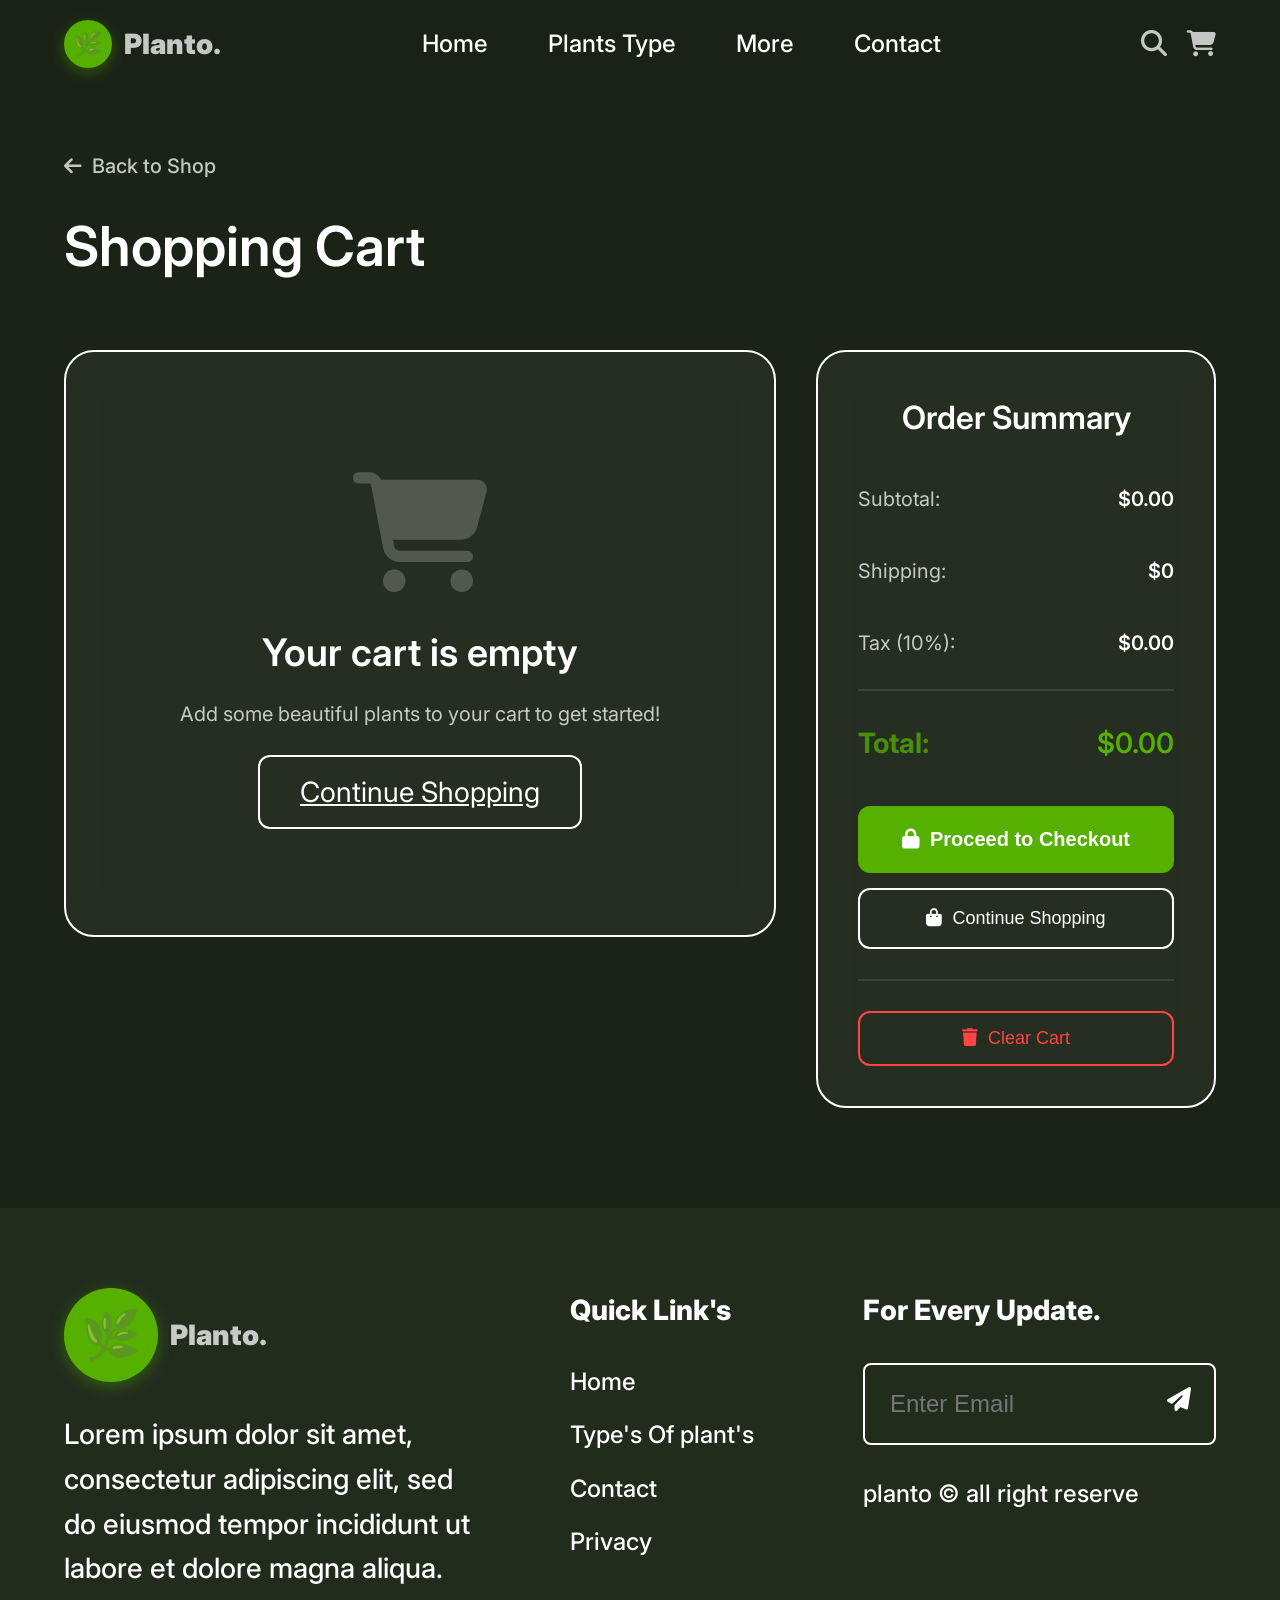
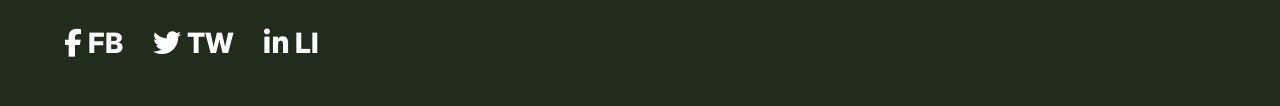
<file: cart.html>
<!DOCTYPE html>
<html lang="en">
<head>
    <meta charset="UTF-8">
    <meta name="viewport" content="width=device-width, initial-scale=1.0">
    <title>Shopping Cart - Planto</title>
    <link rel="preconnect" href="https://fonts.googleapis.com">
    <link rel="preconnect" href="https://fonts.gstatic.com" crossorigin>
    <link href="https://fonts.googleapis.com/css2?family=Inter:wght@400;500;600;700;800;900&display=swap" rel="stylesheet">
    <link rel="stylesheet" href="https://cdnjs.cloudflare.com/ajax/libs/font-awesome/6.5.1/css/all.min.css">
    <link rel="stylesheet" href="style.css">
    <link rel="stylesheet" href="cart.css">
</head>
<body>
    <!-- Navigation -->
    <nav class="navbar" id="navbar">
        <div class="container">
            <div class="nav-wrapper">
                <div class="logo">
                    <div class="logo-icon">🌿</div>
                    <span class="logo-text">Planto.</span>
                </div>
                <ul class="nav-menu" id="navMenu">
                    <li><a href="index.html" class="nav-link">Home</a></li>
                    <li><a href="index.html#plants" class="nav-link">Plants Type</a></li>
                    <li><a href="index.html#more" class="nav-link">More</a></li>
                    <li><a href="index.html#contact" class="nav-link">Contact</a></li>
                </ul>
                <div class="nav-icons">
                    <button class="icon-btn"><i class="fas fa-search"></i></button>
                    <button class="icon-btn cart-btn" onclick="window.location.href='cart.html'">
                        <i class="fas fa-shopping-cart"></i>
                        <span class="cart-badge" id="cartBadge">0</span>
                    </button>
                    <button class="hamburger" id="hamburger">
                        <span></span>
                        <span></span>
                        <span></span>
                    </button>
                </div>
            </div>
        </div>
    </nav>

    <!-- Cart Page -->
    <section class="cart-page">
        <div class="container">
            <div class="cart-header">
                <a href="index.html" class="back-btn">
                    <i class="fas fa-arrow-left"></i> Back to Shop
                </a>
                <h1 class="cart-title">Shopping Cart</h1>
            </div>

            <div class="cart-content">
                <!-- Cart Items -->
                <div class="cart-items-section">
                    <div id="cartItemsContainer">
                        <!-- Cart items will be rendered here by JavaScript -->
                    </div>
                    
                    <div id="emptyCart" class="empty-cart" style="display: none;">
                        <i class="fas fa-shopping-cart"></i>
                        <h2>Your cart is empty</h2>
                        <p>Add some beautiful plants to your cart to get started!</p>
                        <a href="index.html" class="btn btn-primary">Continue Shopping</a>
                    </div>
                </div>

                <!-- Cart Summary -->
                <div class="cart-summary">
                    <h2>Order Summary</h2>
                    <div class="summary-row">
                        <span>Subtotal:</span>
                        <span id="subtotal">$0</span>
                    </div>
                    <div class="summary-row">
                        <span>Shipping:</span>
                        <span id="shipping">$10</span>
                    </div>
                    <div class="summary-row">
                        <span>Tax (10%):</span>
                        <span id="tax">$0</span>
                    </div>
                    <hr>
                    <div class="summary-row total">
                        <span>Total:</span>
                        <span id="total">$0</span>
                    </div>
                    <button class="btn btn-checkout" id="checkoutBtn">
                        <i class="fas fa-lock"></i> Proceed to Checkout
                    </button>
                    <button class="btn btn-continue" onclick="window.location.href='index.html'">
                        <i class="fas fa-shopping-bag"></i> Continue Shopping
                    </button>
                    <div class="cart-actions">
                        <button class="btn-clear-cart" id="clearCartBtn">
                            <i class="fas fa-trash"></i> Clear Cart
                        </button>
                    </div>
                </div>
            </div>
        </div>
    </section>

    <!-- Footer -->
    <footer class="footer">
        <div class="container">
            <div class="footer-grid">
                <div class="footer-col">
                    <div class="logo">
                        <div class="logo-icon large">🌿</div>
                        <span class="logo-text">Planto.</span>
                    </div>
                    <p class="footer-desc">Lorem ipsum dolor sit amet, consectetur adipiscing elit, sed do eiusmod tempor incididunt ut labore et dolore magna aliqua.</p>
                    <div class="social-links">
                        <a href="#"><i class="fab fa-facebook-f"></i> FB</a>
                        <a href="#"><i class="fab fa-twitter"></i> TW</a>
                        <a href="#"><i class="fab fa-linkedin-in"></i> LI</a>
                    </div>
                </div>
                
                <div class="footer-col">
                    <h4 class="footer-title">Quick Link's</h4>
                    <ul class="footer-links">
                        <li><a href="index.html">Home</a></li>
                        <li><a href="index.html#plants">Type's Of plant's</a></li>
                        <li><a href="index.html#contact">Contact</a></li>
                        <li><a href="#">Privacy</a></li>
                    </ul>
                </div>
                
                <div class="footer-col">
                    <h4 class="footer-title">For Every Update.</h4>
                    <form class="newsletter-form" id="newsletterForm">
                        <input type="email" placeholder="Enter Email" required>
                        <button type="submit"><i class="fas fa-paper-plane"></i></button>
                    </form>
                    <p class="copyright-text">planto © all right reserve</p>
                </div>
            </div>
        </div>
    </footer>

    <script src="cart.js"></script>
</body>
</html>
</file>
<file: style.css>
* {
    margin: 0;
    padding: 0;
    box-sizing: border-box;
}

:root {
    --primary: #55B000;
    --dark: #1B2316;
    --darker: #222C1D;
    --white: #ffffff;
    --white-75: rgba(255, 255, 255, 0.75);
    --glass: rgba(255, 255, 255, 0.05);
    --yellow: #FFF84E;
}

html {
    scroll-behavior: smooth;
}

body {
    font-family: 'Inter', sans-serif;
    background: var(--dark);
    color: var(--white);
    overflow-x: hidden;
    line-height: 1.6;
}

.container {
    max-width: 1600px;
    margin: 0 auto;
    padding: 0 64px;
}

/* Navbar */
.navbar {
    position: fixed;
    top: 0;
    left: 0;
    right: 0;
    z-index: 1000;
    background: rgba(27, 35, 22, 0.95);
    backdrop-filter: blur(20px);
    padding: 20px 0;
    transition: all 0.3s ease;
}

.navbar.scrolled {
    background: rgba(27, 35, 22, 0.98);
    box-shadow: 0 4px 30px rgba(0, 0, 0, 0.3);
}

.nav-wrapper {
    display: flex;
    justify-content: space-between;
    align-items: center;
}

.logo {
    display: flex;
    align-items: center;
    gap: 12px;
    cursor: pointer;
}

.logo-icon {
    width: 48px;
    height: 48px;
    background: var(--primary);
    border-radius: 50%;
    display: flex;
    align-items: center;
    justify-content: center;
    font-size: 24px;
    box-shadow: 0 4px 15px rgba(85, 176, 0, 0.4);
    transition: transform 0.3s ease;
}

.logo-icon:hover {
    transform: rotate(360deg) scale(1.1);
}

.logo-icon.large {
    width: 94px;
    height: 94px;
    font-size: 48px;
}

.logo-text {
    font-size: 28px;
    font-weight: 900;
    opacity: 0.75;
}

.nav-menu {
    display: flex;
    list-style: none;
    gap: 60px;
}

.nav-link {
    color: var(--white);
    text-decoration: none;
    font-size: 24px;
    font-weight: 500;
    position: relative;
    transition: all 0.3s ease;
}

.nav-link::after {
    content: '';
    position: absolute;
    bottom: -5px;
    left: 0;
    width: 0;
    height: 2px;
    background: var(--primary);
    transition: width 0.3s ease;
}

.nav-link:hover::after,
.nav-link.active::after {
    width: 100%;
}

.nav-icons {
    display: flex;
    align-items: center;
    gap: 20px;
}

.icon-btn {
    background: transparent;
    border: none;
    color: var(--white);
    font-size: 26px;
    opacity: 0.75;
    cursor: pointer;
    transition: all 0.3s ease;
    position: relative;
}

.icon-btn:hover {
    opacity: 1;
    transform: scale(1.1);
}

.cart-badge {
    position: absolute;
    top: -8px;
    right: -8px;
    background: var(--primary);
    color: var(--white);
    font-size: 12px;
    font-weight: 700;
    min-width: 20px;
    height: 20px;
    border-radius: 10px;
    display: flex;
    align-items: center;
    justify-content: center;
    padding: 0 6px;
}

.hamburger {
    display: none;
    flex-direction: column;
    gap: 5px;
    background: transparent;
    border: none;
    cursor: pointer;
}

.hamburger span {
    width: 30px;
    height: 3px;
    background: var(--white);
    transition: all 0.3s ease;
}

/* Hero Section */
.hero {
    min-height: 100vh;
    padding: 150px 0 100px;
    position: relative;
}

.hero-grid {
    display: grid;
    grid-template-columns: 1fr 1fr;
    gap: 80px;
    align-items: center;
}

.hero-title {
    font-size: 118px;
    font-weight: 600;
    opacity: 0.75;
    line-height: 1.1;
    margin-bottom: 30px;
    animation: fadeInUp 1s ease;
}

.hero-desc {
    font-size: 23px;
    font-weight: 500;
    opacity: 0.75;
    line-height: 1.6;
    margin-bottom: 40px;
    max-width: 893px;
    animation: fadeInUp 1s ease 0.2s backwards;
}

.hero-actions {
    display: flex;
    align-items: center;
    gap: 20px;
    animation: fadeInUp 1s ease 0.4s backwards;
}

.btn {
    padding: 18px 40px;
    border: 2px solid var(--white);
    border-radius: 12px;
    background: transparent;
    color: var(--white);
    font-size: 28px;
    font-weight: 400;
    cursor: pointer;
    transition: all 0.3s ease;
}

.btn-primary:hover {
    background: var(--white);
    color: var(--dark);
    transform: translateY(-3px);
    box-shadow: 0 10px 30px rgba(255, 255, 255, 0.2);
}

.btn-play {
    width: 64px;
    height: 64px;
    border: 2px solid var(--white);
    border-radius: 50%;
    background: transparent;
    color: var(--white);
    font-size: 20px;
    opacity: 0.75;
    cursor: pointer;
    transition: all 0.3s ease;
}

.btn-play:hover {
    opacity: 1;
    background: var(--primary);
    border-color: var(--primary);
    transform: scale(1.1);
}

.live-text {
    font-size: 20px;
    font-weight: 400;
    opacity: 0.75;
}

.hero-card-wrapper {
    animation: fadeInRight 1s ease 0.6s backwards;
}

.featured-card {
    background: var(--glass);
    backdrop-filter: blur(12.5px);
    border: 2px solid var(--white);
    border-radius: 77px;
    padding: 40px;
    box-shadow: 0 9px 18.4px rgba(0, 0, 0, 0.25);
    animation: float 3s ease-in-out infinite;
}

.plant-img {
    width: 100%;
    aspect-ratio: 1;
    border-radius: 50%;
    overflow: hidden;
    margin-bottom: 30px;
}

.plant-img img {
    width: 100%;
    height: 100%;
    object-fit: cover;
}

.plant-tag {
    font-size: 23px;
    font-weight: 400;
    opacity: 0.75;
    margin-bottom: 10px;
}

.plant-name {
    font-size: 38px;
    font-weight: 400;
    opacity: 0.75;
    margin-bottom: 20px;
}

.dots {
    display: flex;
    gap: 10px;
    margin-bottom: 30px;
}

.dot {
    width: 6px;
    height: 6px;
    background: var(--white);
    border-radius: 50%;
    opacity: 0.5;
    transition: all 0.3s ease;
}

.dot.active {
    width: 21px;
    border-radius: 46px;
    opacity: 1;
}

.btn-buy {
    width: 100%;
    margin-bottom: 15px;
}

.btn-fav {
    width: 100%;
    padding: 18px;
    border: 2px solid var(--white);
    border-radius: 12px;
    background: transparent;
    color: var(--white);
    font-size: 24px;
    cursor: pointer;
    transition: all 0.3s ease;
}

.btn-fav:hover {
    background: var(--primary);
    border-color: var(--primary);
}

.btn-fav:hover i {
    transform: scale(1.2);
}

/* Review Float */
.review-float {
    position: absolute;
    bottom: 50px;
    left: 64px;
    width: 409px;
    background: var(--glass);
    backdrop-filter: blur(10.1px);
    border: 2px solid var(--white);
    border-radius: 45px;
    padding: 40px;
    animation: slideInLeft 1s ease 0.8s backwards;
}

.review-header {
    display: flex;
    align-items: center;
    gap: 20px;
    margin-bottom: 20px;
}

.reviewer-img {
    width: 64px;
    height: 64px;
    border-radius: 50%;
    object-fit: cover;
}

.reviewer-name {
    font-size: 22px;
    font-weight: 400;
    margin-bottom: 5px;
}

.stars {
    color: var(--yellow);
    font-size: 14px;
}

.review-text {
    font-size: 17px;
    font-weight: 400;
    opacity: 0.75;
    line-height: 1.5;
}

/* Sections */
.trendy-section,
.products-section,
.reviews-section,
.o2-section {
    padding: 100px 0;
}

.section-header {
    display: flex;
    justify-content: center;
    align-items: center;
    gap: 60px;
    margin-bottom: 80px;
}

.section-title {
    font-size: 55px;
    font-weight: 600;
    text-shadow: 0px 2px 2px rgba(0, 0, 0, 0.09);
}

.arrow-btn {
    width: 68.5px;
    height: 69px;
    border: 5px solid var(--primary);
    border-radius: 23px;
    background: transparent;
    color: var(--primary);
    font-size: 24px;
    cursor: pointer;
    transition: all 0.3s ease;
}

.arrow-btn:hover {
    background: var(--primary);
    color: var(--white);
    transform: scale(1.05);
}

/* Showcase */
.showcase {
    display: grid;
    grid-template-columns: 1fr 1fr;
    gap: 60px;
    align-items: center;
    margin-bottom: 100px;
}

.showcase.reverse {
    direction: rtl;
}

.showcase.reverse > * {
    direction: ltr;
}

.showcase-img img {
    width: 100%;
    height: auto;
    border-radius: 30px;
    box-shadow: 0 10px 40px rgba(0, 0, 0, 0.3);
}

.content-card {
    background: var(--glass);
    backdrop-filter: blur(20px);
    border: 2px solid var(--white);
    border-radius: 151px;
    padding: 80px;
}

.content-card h3 {
    font-size: 38px;
    font-weight: 600;
    margin-bottom: 20px;
    text-shadow: 0px 0px 2px rgba(0, 0, 0, 0.06);
}

.content-card p {
    font-size: 20px;
    font-weight: 600;
    line-height: 1.6;
    margin-bottom: 30px;
}

.price-row {
    display: flex;
    justify-content: space-between;
    align-items: center;
    flex-wrap: wrap;
    gap: 20px;
}

.price {
    font-size: 38px;
    font-weight: 600;
    text-shadow: 0px 1px 2px rgba(0, 0, 0, 0.17);
}

.btn-group {
    display: flex;
    gap: 15px;
}

.btn-icon {
    width: 64px;
    height: 64px;
    padding: 0;
    display: flex;
    align-items: center;
    justify-content: center;
    border: 2px solid var(--white);
    border-radius: 12px;
    background: transparent;
    color: var(--white);
    font-size: 20px;
    cursor: pointer;
    transition: all 0.3s ease;
}

.btn-icon:hover {
    background: var(--white);
    color: var(--dark);
    transform: translateX(5px);
}

/* Products Grid */
.products-grid {
    display: grid;
    grid-template-columns: repeat(3, 1fr);
    gap: 50px;
}

.product-card {
    background: var(--glass);
    backdrop-filter: blur(12.5px);
    border: 2px solid var(--white);
    border-radius: 77px;
    padding: 30px;
    transition: all 0.3s ease;
    cursor: pointer;
}

.product-card:hover {
    transform: translateY(-10px);
    box-shadow: 0 15px 40px rgba(85, 176, 0, 0.3);
}

.product-desc {
    font-size: 24px;
    font-weight: 400;
    opacity: 0.75;
    line-height: 1.5;
    margin-bottom: 25px;
}

.product-footer {
    display: flex;
    justify-content: space-between;
    align-items: center;
}

.product-price {
    font-size: 38px;
    font-weight: 400;
    opacity: 0.75;
}

.btn-cart {
    width: 55px;
    height: 55px;
    border: 2px solid var(--white-75);
    border-radius: 12px;
    background: transparent;
    color: var(--white);
    font-size: 20px;
    cursor: pointer;
    transition: all 0.3s ease;
}

.btn-cart:hover {
    background: var(--primary);
    border-color: var(--primary);
    transform: rotate(15deg) scale(1.1);
}

/* Reviews Grid */
.reviews-grid {
    display: grid;
    grid-template-columns: repeat(3, 1fr);
    gap: 50px;
}

.review-card {
    background: var(--glass);
    backdrop-filter: blur(12.5px);
    border: 2px solid var(--white);
    border-radius: 77px;
    padding: 50px;
    transition: all 0.3s ease;
}

.review-card:hover {
    transform: translateY(-5px);
    box-shadow: 0 10px 30px rgba(85, 176, 0, 0.2);
}

.review-card .review-header {
    margin-bottom: 30px;
}

.review-card .reviewer-img {
    width: 88px;
    height: 88px;
}

.review-card .reviewer-name {
    font-size: 38px;
    font-weight: 600;
    margin-bottom: 10px;
}

.review-card .stars {
    font-size: 16px;
}

.review-card .review-text {
    font-size: 24px;
    font-weight: 400;
    opacity: 0.75;
    line-height: 1.6;
}

/* O2 Section */
.o2-showcase {
    display: grid;
    grid-template-columns: 1fr 1fr;
    gap: 80px;
    align-items: center;
    background: var(--glass);
    border: 3px solid var(--white);
    border-radius: 92px;
    padding: 100px;
    margin-bottom: 60px;
}

.o2-img img {
    width: 100%;
    height: auto;
    border-radius: 50%;
}

.o2-content h3 {
    font-size: 38px;
    font-weight: 600;
    opacity: 0.75;
    margin-bottom: 30px;
}

.o2-content p {
    font-size: 28px;
    font-weight: 600;
    opacity: 0.75;
    line-height: 1.6;
    margin-bottom: 25px;
}

.pagination {
    display: flex;
    align-items: center;
    gap: 20px;
    margin-top: 30px;
}

.page-btn {
    width: 40px;
    height: 40px;
    border: 2px solid var(--white);
    border-radius: 8px;
    background: transparent;
    color: var(--white);
    cursor: pointer;
    transition: all 0.3s ease;
}

.page-btn:hover {
    background: var(--primary);
    border-color: var(--primary);
}

.page-num {
    font-size: 20px;
    font-weight: 700;
    opacity: 0.75;
}

.page-num small {
    font-size: 15px;
}

.carousel-dots {
    display: flex;
    justify-content: center;
    gap: 15px;
}

.carousel-dot {
    width: 11px;
    height: 11px;
    background: var(--white-75);
    border-radius: 50%;
    cursor: pointer;
    transition: all 0.3s ease;
}

.carousel-dot.active {
    width: 31px;
    border-radius: 48px;
}

/* Footer */
.footer {
    background: var(--darker);
    padding: 80px 0 40px;
}

.footer-grid {
    display: grid;
    grid-template-columns: 2fr 1fr 1.5fr;
    gap: 80px;
}

.footer-desc {
    font-size: 28px;
    font-weight: 500;
    line-height: 1.6;
    margin: 30px 0;
}

.social-links {
    display: flex;
    gap: 30px;
}

.social-links a {
    color: var(--white);
    text-decoration: none;
    font-size: 28px;
    font-weight: 800;
    transition: all 0.3s ease;
}

.social-links a:hover {
    color: var(--primary);
    transform: translateY(-3px);
}

.footer-title {
    font-size: 28px;
    font-weight: 800;
    margin-bottom: 30px;
}

.footer-links {
    list-style: none;
}

.footer-links li {
    margin-bottom: 15px;
}

.footer-links a {
    color: var(--white);
    text-decoration: none;
    font-size: 24px;
    font-weight: 500;
    transition: all 0.3s ease;
}

.footer-links a:hover {
    color: var(--primary);
    padding-left: 10px;
}

.newsletter-form {
    display: flex;
    position: relative;
    margin-bottom: 30px;
}

.newsletter-form input {
    flex: 1;
    padding: 25px;
    border: 2px solid var(--white);
    border-radius: 8px;
    background: transparent;
    color: var(--white-75);
    font-size: 24px;
    font-weight: 500;
}

.newsletter-form button {
    position: absolute;
    right: 0;
    top: 0;
    width: 74px;
    height: 74px;
    background: transparent;
    border: none;
    color: var(--white);
    font-size: 24px;
    cursor: pointer;
    transition: all 0.3s ease;
}

.newsletter-form button:hover {
    color: var(--primary);
    transform: scale(1.2);
}

.copyright-text {
    font-size: 24px;
    font-weight: 500;
}

/* Toast Notification */
.toast {
    position: fixed;
    top: 100px;
    right: -400px;
    background: var(--primary);
    color: var(--white);
    padding: 20px 30px;
    border-radius: 12px;
    font-size: 18px;
    font-weight: 600;
    z-index: 10000;
    transition: right 0.5s ease;
    box-shadow: 0 10px 30px rgba(85, 176, 0, 0.3);
}

.toast.show {
    right: 30px;
}

/* Animations */
@keyframes fadeInUp {
    from {
        opacity: 0;
        transform: translateY(30px);
    }
    to {
        opacity: 1;
        transform: translateY(0);
    }
}

@keyframes fadeInRight {
    from {
        opacity: 0;
        transform: translateX(50px);
    }
    to {
        opacity: 1;
        transform: translateX(0);
    }
}

@keyframes slideInLeft {
    from {
        opacity: 0;
        transform: translateX(-50px);
    }
    to {
        opacity: 1;
        transform: translateX(0);
    }
}

@keyframes float {
    0%, 100% {
        transform: translateY(0);
    }
    50% {
        transform: translateY(-20px);
    }
}

/* Responsive */
@media (max-width: 1400px) {
    .hero-title {
        font-size: 80px;
    }
    .section-title {
        font-size: 45px;
    }
}

@media (max-width: 1024px) {
    .container {
        padding: 0 40px;
    }
    
    .nav-menu {
        display: none;
    }
    
    .hamburger {
        display: flex;
    }
    
    .hero-grid,
    .showcase,
    .o2-showcase,
    .footer-grid {
        grid-template-columns: 1fr;
    }
    
    .products-grid,
    .reviews-grid {
        grid-template-columns: repeat(2, 1fr);
    }
    
    .review-float {
        position: static;
        margin-top: 40px;
    }
}

@media (max-width: 768px) {
    .container {
        padding: 0 20px;
    }
    
    .hero-title {
        font-size: 48px;
    }
    
    .section-title {
        font-size: 32px;
    }
    
    .products-grid,
    .reviews-grid {
        grid-template-columns: 1fr;
    }
    
    .content-card {
        padding: 40px;
    }
}
</file>
<file: cart.css>
/* Cart Page Styles */
.cart-page {
    min-height: 100vh;
    padding: 150px 0 100px;
    background: var(--dark);
}

.cart-header {
    display: flex;
    flex-direction: column;
    gap: 20px;
    margin-bottom: 60px;
}

.back-btn {
    display: inline-flex;
    align-items: center;
    gap: 10px;
    color: var(--white);
    text-decoration: none;
    font-size: 20px;
    font-weight: 500;
    opacity: 0.75;
    transition: all 0.3s ease;
}

.back-btn:hover {
    opacity: 1;
    color: var(--primary);
    transform: translateX(-5px);
}

.cart-title {
    font-size: 55px;
    font-weight: 600;
    text-shadow: 0px 2px 2px rgba(0, 0, 0, 0.09);
}

.cart-content {
    display: grid;
    grid-template-columns: 1fr 400px;
    gap: 40px;
    align-items: start;
}

/* Cart Items Section */
.cart-items-section {
    background: var(--glass);
    backdrop-filter: blur(20px);
    border: 2px solid var(--white);
    border-radius: 30px;
    padding: 40px;
    min-height: 400px;
}

.cart-item {
    display: grid;
    grid-template-columns: 120px 1fr auto;
    gap: 30px;
    align-items: center;
    background: rgba(255, 255, 255, 0.03);
    border: 1px solid rgba(255, 255, 255, 0.1);
    border-radius: 20px;
    padding: 20px;
    margin-bottom: 20px;
    transition: all 0.3s ease;
}

.cart-item:hover {
    background: rgba(255, 255, 255, 0.05);
    transform: translateX(5px);
}

.cart-item-img {
    width: 120px;
    height: 120px;
    border-radius: 15px;
    overflow: hidden;
}

.cart-item-img img {
    width: 100%;
    height: 100%;
    object-fit: cover;
}

.cart-item-details {
    flex: 1;
}

.cart-item-tag {
    font-size: 14px;
    font-weight: 500;
    color: var(--primary);
    margin-bottom: 8px;
    text-transform: uppercase;
    letter-spacing: 1px;
}

.cart-item-name {
    font-size: 28px;
    font-weight: 600;
    margin-bottom: 10px;
}

.cart-item-desc {
    font-size: 16px;
    opacity: 0.75;
    line-height: 1.5;
    margin-bottom: 15px;
}

.cart-item-price {
    font-size: 32px;
    font-weight: 700;
    color: var(--primary);
}

.cart-item-actions {
    display: flex;
    flex-direction: column;
    gap: 15px;
    align-items: center;
}

.quantity-controls {
    display: flex;
    align-items: center;
    gap: 15px;
    background: rgba(255, 255, 255, 0.05);
    border: 2px solid var(--white);
    border-radius: 12px;
    padding: 5px;
}

.qty-btn {
    width: 40px;
    height: 40px;
    border: none;
    background: transparent;
    color: var(--white);
    font-size: 20px;
    cursor: pointer;
    transition: all 0.3s ease;
    border-radius: 8px;
}

.qty-btn:hover {
    background: var(--primary);
    transform: scale(1.1);
}

.qty-input {
    width: 60px;
    text-align: center;
    background: transparent;
    border: none;
    color: var(--white);
    font-size: 20px;
    font-weight: 600;
}

.btn-remove {
    width: 50px;
    height: 50px;
    border: 2px solid #ff4444;
    border-radius: 12px;
    background: transparent;
    color: #ff4444;
    font-size: 20px;
    cursor: pointer;
    transition: all 0.3s ease;
}

.btn-remove:hover {
    background: #ff4444;
    color: var(--white);
    transform: scale(1.1);
}

/* Empty Cart */
.empty-cart {
    text-align: center;
    padding: 80px 40px;
}

.empty-cart i {
    font-size: 120px;
    opacity: 0.2;
    margin-bottom: 30px;
}

.empty-cart h2 {
    font-size: 38px;
    font-weight: 600;
    margin-bottom: 15px;
}

.empty-cart p {
    font-size: 20px;
    opacity: 0.75;
    margin-bottom: 40px;
}

/* Cart Summary */
.cart-summary {
    background: var(--glass);
    backdrop-filter: blur(20px);
    border: 2px solid var(--white);
    border-radius: 30px;
    padding: 40px;
    position: sticky;
    top: 120px;
}

.cart-summary h2 {
    font-size: 32px;
    font-weight: 600;
    margin-bottom: 30px;
    text-align: center;
}

.summary-row {
    display: flex;
    justify-content: space-between;
    align-items: center;
    font-size: 20px;
    margin-bottom: 20px;
    padding: 10px 0;
}

.summary-row span:first-child {
    opacity: 0.75;
}

.summary-row span:last-child {
    font-weight: 600;
}

.summary-row.total {
    font-size: 28px;
    font-weight: 700;
    color: var(--primary);
    margin-top: 20px;
}

.cart-summary hr {
    border: none;
    border-top: 2px solid rgba(255, 255, 255, 0.1);
    margin: 20px 0;
}

.btn-checkout {
    width: 100%;
    padding: 20px;
    margin: 30px 0 15px;
    background: var(--primary);
    border: 2px solid var(--primary);
    border-radius: 12px;
    color: var(--white);
    font-size: 20px;
    font-weight: 600;
    cursor: pointer;
    transition: all 0.3s ease;
    display: flex;
    align-items: center;
    justify-content: center;
    gap: 10px;
}

.btn-checkout:hover {
    background: transparent;
    transform: translateY(-3px);
    box-shadow: 0 10px 30px rgba(85, 176, 0, 0.3);
}

.btn-continue {
    width: 100%;
    padding: 18px;
    background: transparent;
    border: 2px solid var(--white);
    border-radius: 12px;
    color: var(--white);
    font-size: 18px;
    font-weight: 500;
    cursor: pointer;
    transition: all 0.3s ease;
    display: flex;
    align-items: center;
    justify-content: center;
    gap: 10px;
}

.btn-continue:hover {
    background: var(--white);
    color: var(--dark);
}

.cart-actions {
    margin-top: 30px;
    padding-top: 30px;
    border-top: 2px solid rgba(255, 255, 255, 0.1);
}

.btn-clear-cart {
    width: 100%;
    padding: 15px;
    background: transparent;
    border: 2px solid #ff4444;
    border-radius: 12px;
    color: #ff4444;
    font-size: 18px;
    font-weight: 500;
    cursor: pointer;
    transition: all 0.3s ease;
    display: flex;
    align-items: center;
    justify-content: center;
    gap: 10px;
}

.btn-clear-cart:hover {
    background: #ff4444;
    color: var(--white);
}

/* Toast Notification */
.toast {
    position: fixed;
    top: 100px;
    right: -400px;
    background: var(--primary);
    color: var(--white);
    padding: 20px 30px;
    border-radius: 12px;
    font-size: 18px;
    font-weight: 600;
    z-index: 10000;
    transition: right 0.5s ease;
    box-shadow: 0 10px 30px rgba(85, 176, 0, 0.3);
}

.toast.show {
    right: 30px;
}

/* Responsive */
@media (max-width: 1024px) {
    .cart-content {
        grid-template-columns: 1fr;
    }
    
    .cart-summary {
        position: static;
    }
}

@media (max-width: 768px) {
    .cart-title {
        font-size: 38px;
    }
    
    .cart-item {
        grid-template-columns: 1fr;
        text-align: center;
    }
    
    .cart-item-img {
        margin: 0 auto;
    }
    
    .cart-item-actions {
        flex-direction: row;
        justify-content: center;
    }
}
</file>
